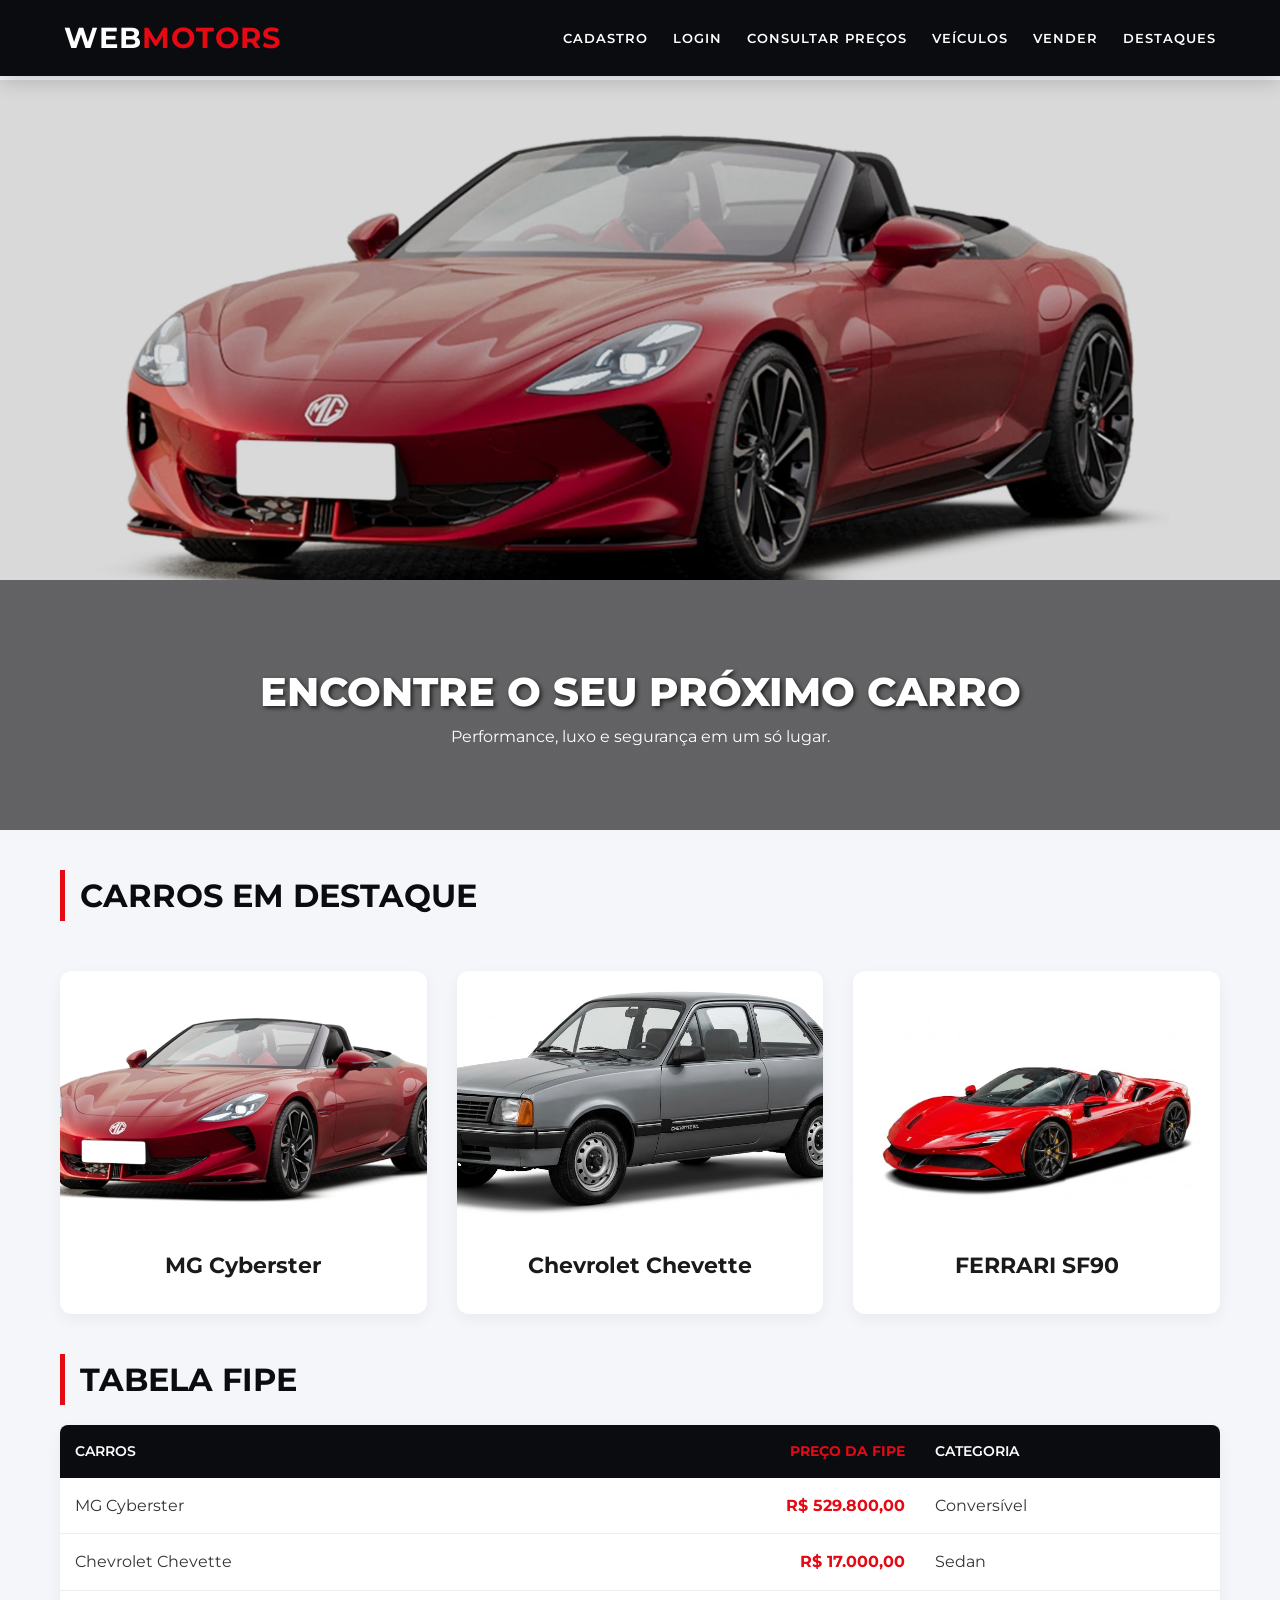
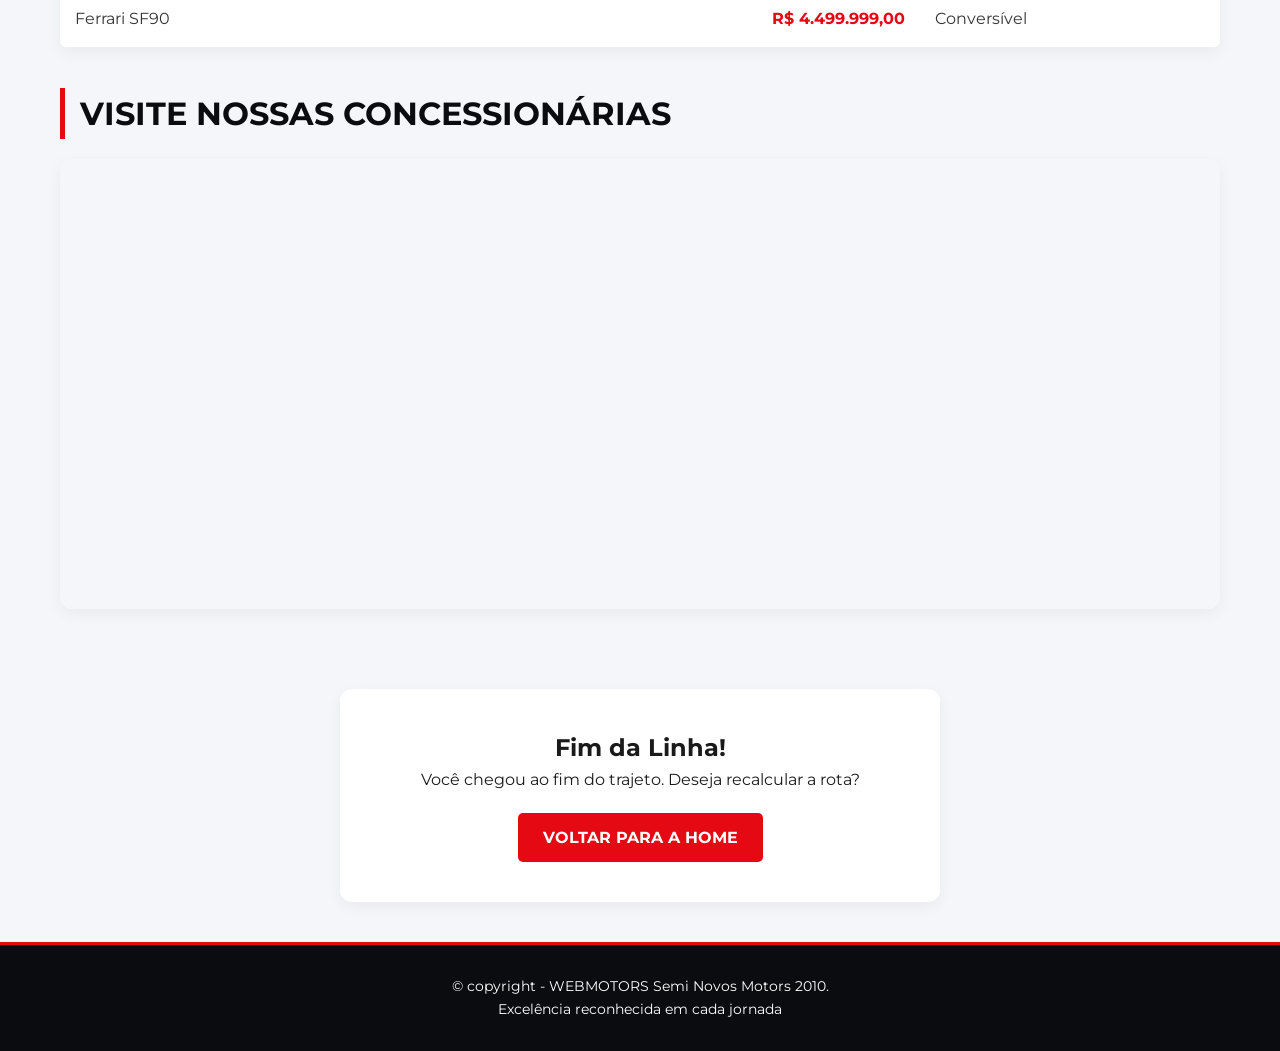
<file: index.html>
<!DOCTYPE html>
<html lang="pt-BR">
<head>
    <meta charset="UTF-8">
    <meta name="viewport" content="width=device-width, initial-scale=1.0">
    <title>WEBMOTORS | Concessionária Premium</title>
    
    <!-- Fonte Premium -->
    <link href="https://fonts.googleapis.com/css2?family=Montserrat:wght@400;600;700;800&display=swap" rel="stylesheet">
    
    <style>
        /* ==========================================================================
           1. RESET & CONFIGURAÇÕES GERAIS
           ========================================================================== */
        * {
            margin: 0;
            padding: 0;
            box-sizing: border-box;
            transition: all 0.3s ease;
        }

        body {
            font-family: 'Montserrat', 'Segoe UI', Arial, sans-serif;
            background-color: #f4f6f9;
            color: #1a1a1a;
            line-height: 1.6;
        }

        /* ==========================================================================
           2. CABEÇALHO & MENU (HEADER)
           ========================================================================== */
        .header {
            background-color: #0b0c10;
            color: #ffffff;
            padding: 15px 5%;
            position: fixed;
            width: 100%;
            top: 0;
            z-index: 1000;
            display: flex;
            justify-content: space-between;
            align-items: center;
            box-shadow: 0 4px 20px rgba(0, 0, 0, 0.2);
            flex-wrap: wrap; /* Para telas menores */
        }
        
        .header h2 {
            border: none;
            color: white;
            margin: 0;
            padding: 0;
            font-size: 1.8rem;
            letter-spacing: 1px;
        }

        .nav-menu ul {
            list-style: none;
            display: flex;
            gap: 25px; /* Espaçamento ajustado para caber mais links */
            flex-wrap: wrap;
        }

        .nav-menu a {
            color: #ffffff;
            text-decoration: none;
            font-weight: 600;
            text-transform: uppercase;
            font-size: 0.8rem;
            letter-spacing: 1px;
        }

        .nav-menu a:hover {
            color: #e50914;
        }

        /* ==========================================================================
           3. CORPO PRINCIPAL & BANNER
           ========================================================================== */
        main {
            margin-top: 80px;
        }

        .banner {
            background: linear-gradient(rgba(0, 0, 0, 0.6), rgba(0, 0, 0, 0.6)), 
                        url('https://images.unsplash.com/photo-1503376780353-7e6692767b70?auto=format&fit=crop&w=1920&q=80') no-repeat center center/cover;
            padding: 80px 20px;
            margin: 0 0 40px 0;
            text-align: center;
            color: white;
        }

        .banner h1 {
            font-size: 2.5rem;
            font-weight: 800;
            text-transform: uppercase;
            text-shadow: 2px 2px 4px rgba(0,0,0,0.7);
        }

        /* ==========================================================================
           4. VITRINE DE PRODUTOS (CARROS EM DESTAQUE)
           ========================================================================== */
        .products, .location-section, .table-section {
            max-width: 1200px;
            margin: 0 auto;
            padding: 0 20px 40px 20px;
        }

        .products {
            display: grid;
            grid-template-columns: repeat(auto-fit, minmax(300px, 1fr));
            gap: 30px;
        }

        h2.section-title {
            grid-column: 1 / -1;
            font-size: 2rem;
            text-transform: uppercase;
            border-left: 5px solid #e50914;
            padding-left: 15px;
            margin-bottom: 20px;
            color: #0b0c10;
        }

        .products-card {
            background-color: #ffffff;
            border-radius: 12px;
            overflow: hidden;
            box-shadow: 0 5px 15px rgba(0, 0, 0, 0.05);
            display: flex;
            flex-direction: column;
        }

        .products-card:hover {
            transform: translateY(-10px);
            box-shadow: 0 15px 30px rgba(0, 0, 0, 0.15);
        }

        .products-card img {
            width: 100%;
            height: 250px;
            object-fit: cover;
        }

        .products-card-content {
            padding: 20px;
            text-align: center;
        }

        .products-card-content h3 {
            font-size: 1.4rem;
            color: #1a1a1a;
            margin-bottom: 10px;
        }

        /* ==========================================================================
           5. TABELA FIPE (Estilo Integrado)
           ========================================================================== */
        .product-table {
            border-collapse: collapse;
            width: 100%;
            background-color: #ffffff;
            box-shadow: 0 5px 15px rgba(0, 0, 0, 0.05);
            border-radius: 8px;
            overflow: hidden;
            margin-top: 20px;
        }

        .product-table th {
            background-color: #0b0c10;
            color: #ffffff;
            font-weight: 600;
            text-transform: uppercase;
            font-size: 14px;
            padding: 15px;
            text-align: left;
        }

        .product-table td {
            padding: 15px;
            border-bottom: 1px solid #eeeeee;
            color: #333;
        }

        .product-table tbody tr:hover {
            background-color: #f4f6f9;
        }

        .product-table td:nth-child(2), .product-table th:nth-child(2) {
            text-align: right;
            font-weight: 700;
            color: #e50914;
        }

        /* ==========================================================================
           6. MAPA & FIM DA LINHA
           ========================================================================== */
        .map-wrapper {
            border-radius: 12px;
            overflow: hidden;
            box-shadow: 0 5px 15px rgba(0, 0, 0, 0.05);
            margin-top: 20px;
        }
        
        .map-wrapper iframe {
            width: 100%;
            display: block;
        }

        .meu-conteiner {
            background-color: #ffffff;
            padding: 40px;
            text-align: center;
            border-radius: 12px;
            box-shadow: 0 5px 15px rgba(0, 0, 0, 0.05);
            margin: 40px auto;
            max-width: 600px;
        }

        .meu-botao {
            display: inline-block;
            margin-top: 20px;
            padding: 12px 25px;
            background-color: #e50914;
            color: #ffffff;
            text-decoration: none;
            font-weight: bold;
            border-radius: 5px;
            text-transform: uppercase;
        }

        .meu-botao:hover {
            background-color: #b90710;
            transform: scale(1.05);
        }

        /* ==========================================================================
           7. SLIDER ANIMADO INFINITO
           ========================================================================== */
        .slider-container {
            width: 100%;
            height: 500px;
            overflow: hidden;
            position: relative;
            background-color: #000;
        }

        .slider-track {
            display: flex;
            width: calc(100% * 8);
            height: 100%;
            animation: scroll 40s linear infinite;
        }

        .slide {
            width: 100vw;
            height: 100%;
            flex-shrink: 0;
        }

        .slide img {
            width: 100%;
            height: 100%;
            object-fit: cover;
            filter: brightness(0.85);
        }

        .slider-container:hover .slider-track {
            animation-play-state: paused;
        }

        @keyframes scroll {
            0% { transform: translateX(0); }
            100% { transform: translateX(-400vw); } /* Ajustado para 4 imagens */
        }

        /* ==========================================================================
           8. FOOTER
           ========================================================================== */
        .footer {
            background-color: #0b0c10;
            color: #ffffff;
            text-align: center;
            padding: 30px 20px;
            font-size: 0.9rem;
            border-top: 3px solid #e50914;
        }
    </style>
</head>
<body>

    <!-- CABEÇALHO -->
    <header class="header" id="HOME">
        <h2>WEB<span style="color: #e50914;">MOTORS</span></h2>
        
        <nav class="nav-menu">
            <ul>
                <!-- Links de Cadastro e Login -->
                <li><a href="http://127.0.0.1:5500/cadastro.html">Cadastro</a></li>
                <li><a href="http://127.0.0.1:5500/LOGIN.HTML">Login</a></li>
                <!-- Links da Webmotors -->
                <li><a href="https://www.webmotors.com.br/">Consultar preços</a></li>
                <li><a href="https://www.webmotors.com.br/carros-usados/sp?lkid=1000&tipoveiculo=carros-usados&estadocidade=S%C3%A3o%20Paulo&page=1">Veículos</a></li>
                <li><a href="https://www.webmotors.com.br/vender-carro?lkid=1006">Vender</a></li>
                <li><a href="#estoque">Destaques</a></li>
            </ul>
        </nav>
    </header>

    <main>
        <!-- SLIDER INFINITO (Com as suas imagens) -->
        <div class="slider-container">
            <div class="slider-track">
                <!-- Imagens Originais -->
                <div class="slide"><img src="carro1(2).png" alt="Carro 1"></div>
                <div class="slide"><img src="carro2.jpg" alt="Carro 2"></div>
                <div class="slide"><img src="carro3.jpg" alt="Carro 3"></div>
               
                <!-- Imagens Duplicadas para animação infinita -->
                <div class="slide"><img src="carro1(2).png" alt="Carro 1"></div>
                <div class="slide"><img src="carro2.jpg" alt="Carro 2"></div>
                <div class="slide"><img src="carro3.jpg" alt="Carro 3"></div>
                
            </div>
        </div>

        <section class="banner">
            <h1>Encontre o seu próximo carro</h1>
            <p>Performance, luxo e segurança em um só lugar.</p>
        </section>

        <!-- VITRINE DE VEÍCULOS (Estilo Grid do Premium + Conteúdo do Webmotors) -->
        <section id="estoque" class="products">
            <h2 class="section-title">CARROS EM DESTAQUE</h2>
            
            <article class="products-card">
                <a href="http://127.0.0.1:5500/index2.html">
                    <img src="carro1(2).png" alt="MG Cyberster">
                </a>
                <div class="products-card-content">
                    <h3>MG Cyberster</h3>
                </div>
            </article>

            <article class="products-card">
                <a href="http://127.0.0.1:5500/index3.html">
                    <img src="carro2.jpg" alt="Chevrolet Chevette">
                </a>
                <div class="products-card-content">
                    <h3>Chevrolet Chevette</h3>
                </div>
            </article>

            <article class="products-card">
                <a href="http://127.0.0.1:5500/index4.html">
                    <img src="carro3.jpg" alt="FERRARI SF90">
                </a>
                <div class="products-card-content">
                    <h3>FERRARI SF90</h3>
                </div>
            </article>
        </section>

        <!-- TABELA FIPE -->
        <section class="table-section">
            <h2 class="section-title">Tabela FIPE</h2>
            <table class="product-table">
                <thead>
                    <tr>
                        <th>Carros</th>
                        <th>Preço da Fipe</th>
                        <th>Categoria</th>

                    </tr>
                </thead>
                <tbody>
                    <tr>
                        <td>MG Cyberster</td>
                        <td>R$ 529.800,00</td>
                        <td>Conversível</td>
                    </tr>
                    <tr>
                        <td>Chevrolet Chevette</td>
                        <td>R$ 17.000,00</td>
                        <td>Sedan</td>
                    </tr>
                    <tr>
                        <td>Ferrari SF90</td>
                        <td>R$ 4.499.999,00</td>
                        <td>Conversível</td>
                    </tr>
                </tbody>
            </table>
        </section>

        <!-- SEÇÃO DE LOCALIZAÇÃO (IFRAME) -->
        <section id="localizacao" class="location-section">
            <h2 class="section-title">Visite Nossas Concessionárias</h2>
            <div class="map-wrapper">
                <iframe src="https://www.google.com/maps/embed?pb=!1m16!1m12!1m3!1d58790.07135683362!2d-43.25204171277279!3d-22.936248239318598!2m3!1f0!2f0!3f0!3m2!1i1024!2i768!4f13.1!2m1!1sconcession%C3%A1rias%20de%20ve%C3%ADculos!5e0!3m2!1spt-BR!2sbr!4v1784293839719!5m2!1spt-BR!2sbr" height="450" style="border:0;" allowfullscreen="" loading="lazy" referrerpolicy="strict-origin-when-cross-origin"></iframe>
            </div>
        </section>

        <!-- FIM DA LINHA -->
        <section class="meu-conteiner">
            <h2>Fim da Linha!</h2>
            <p>Você chegou ao fim do trajeto. Deseja recalcular a rota?</p>
            <a href="index.html" class="meu-botao">Voltar para a Home</a>
        </section>

    </main>

    <!-- RODAPÉ -->
    <footer class="footer">
        <p>&copy; copyright - WEBMOTORS Semi Novos Motors 2010.</p>
        <p>Excelência reconhecida em cada jornada</p>
    </footer>

</body>
</html>
</file>
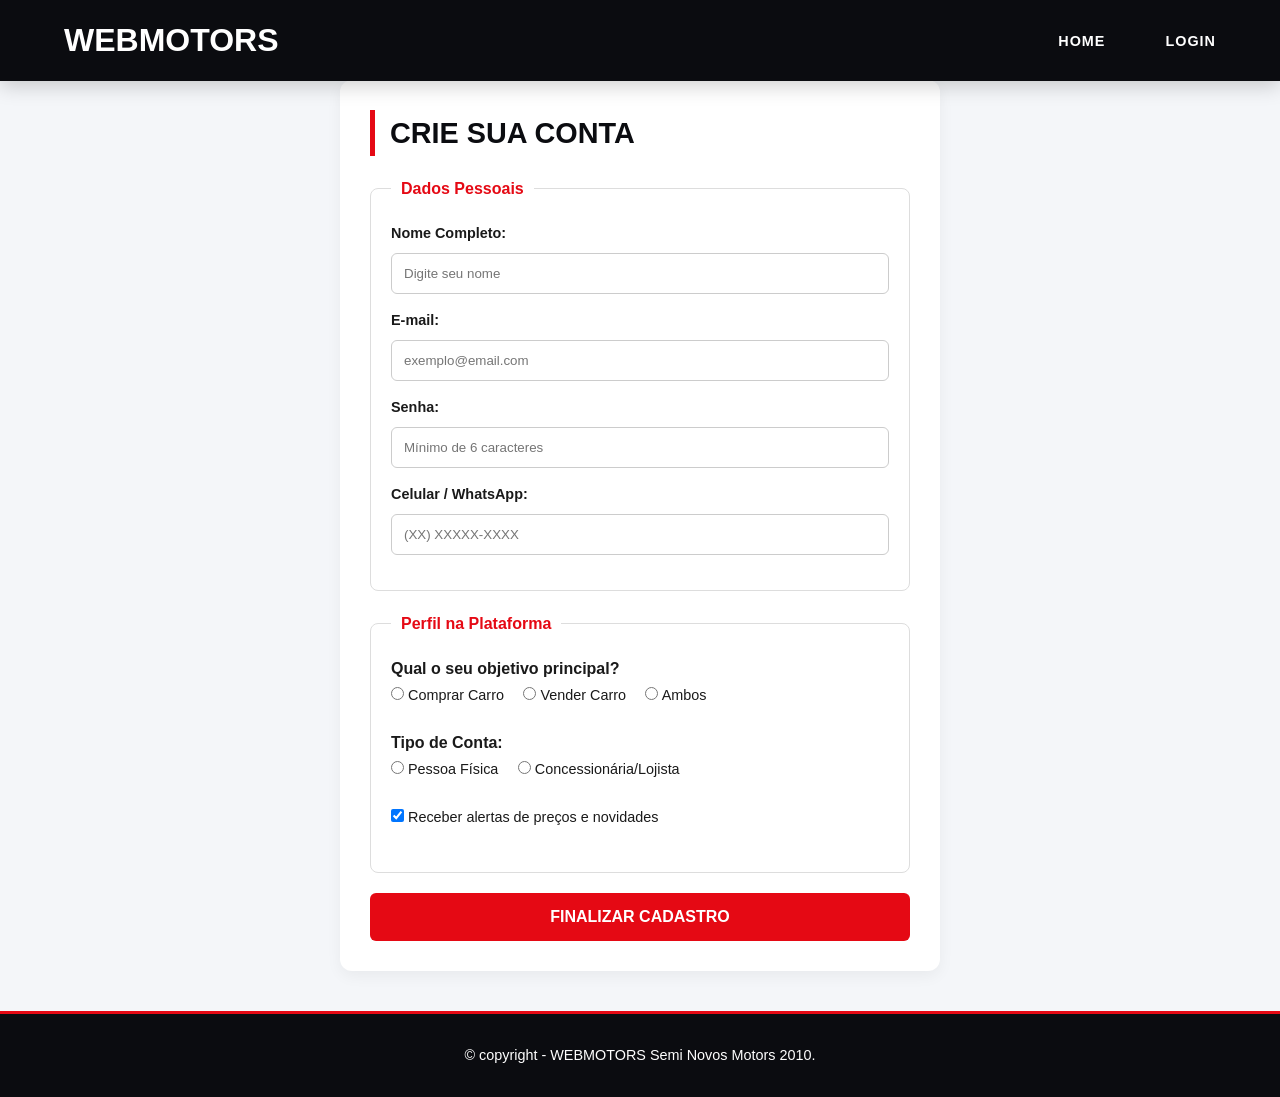
<file: CADASTRO.HTML>
<!DOCTYPE html>
<html lang="pt-BR">
<head>
    <meta charset="UTF-8">
    <meta name="viewport" content="width=device-width, initial-scale=1.0">
    <title>Cadastro - Webmotors Seminovos</title>
    <link rel="stylesheet" href="style.css"> 
    
    <style>
        /* Estilos complementares específicos para o formulário */
        .form-container {
            max-width: 600px;
            margin: 40px auto;
            background-color: #ffffff;
            padding: 30px;
            border-radius: 12px;
            box-shadow: 0 5px 15px rgba(0, 0, 0, 0.05);
        }
        .form-container h2 {
            font-size: 1.8rem;
            margin-bottom: 20px;
            border-left: 5px solid #e50914;
            padding-left: 15px;
            color: #0b0c10;
        }
        fieldset {
            border: 1px solid #ddd;
            border-radius: 8px;
            padding: 20px;
            margin-bottom: 20px;
        }
        legend {
            font-weight: 600;
            color: #e50914;
            padding: 0 10px;
        }
        label {
            display: block;
            margin-bottom: 8px;
            font-weight: 600;
            font-size: 0.9rem;
        }
        input[type="text"], input[type="email"], input[type="password"], input[type="number"], select {
            width: 100%;
            padding: 12px;
            margin-bottom: 15px;
            border: 1px solid #ccc;
            border-radius: 6px;
            font-family: inherit;
        }
        .radio-group, .checkbox-group {
            margin-bottom: 15px;
        }
        .radio-group label, .checkbox-group label {
            display: inline-block;
            margin-right: 15px;
            font-weight: normal;
        }
        button[type="submit"] {
            width: 100%;
            background-color: #e50914;
            color: #fff;
            border: none;
            padding: 15px;
            font-size: 1rem;
            font-weight: bold;
            border-radius: 6px;
            cursor: pointer;
            text-transform: uppercase;
            transition: background-color 0.3s;
        }
        button[type="submit"]:hover {
            background-color: #b80710;
        }
    </style>
</head>
<body>
    
    <header class="header" id="home">
        <h1>WEBMOTORS</h1>
        <nav class="nav-menu">
            <ul>
                <li><a href="index.html">HOME</a></li>
                <li><a href="login.html">LOGIN</a></li>
            </ul>
        </nav>
    </header>

    <main>
        <section id="contato" class="form-container">
            <h2>Crie sua Conta</h2>

            <form class="form-contact">
                <fieldset>
                    <legend>Dados Pessoais</legend>

                    <label for="nome">Nome Completo:</label>
                    <input type="text" id="nome" name="nome" required placeholder="Digite seu nome">

                    <label for="email">E-mail:</label>
                    <input type="email" id="email" name="email" required placeholder="exemplo@email.com">

                    <label for="senha">Senha:</label>
                    <input type="password" id="senha" name="senha" required minlength="6" placeholder="Mínimo de 6 caracteres">

                    <label for="telefone">Celular / WhatsApp:</label>
                    <input type="text" id="telefone" name="telefone" required placeholder="(XX) XXXXX-XXXX">
                </fieldset>

                <fieldset>
                    <legend>Perfil na Plataforma</legend>

                    <p><strong>Qual o seu objetivo principal?</strong></p>
                    <div class="radio-group">
                        <label><input type="radio" name="objetivo" value="comprar" required> Comprar Carro</label>
                        <label><input type="radio" name="objetivo" value="vender"> Vender Carro</label>
                        <label><input type="radio" name="objetivo" value="ambos"> Ambos</label>
                    </div>

                    <p><strong>Tipo de Conta:</strong></p>
                    <div class="radio-group">
                        <label><input type="radio" name="tipo" value="pf" required> Pessoa Física</label>
                        <label><input type="radio" name="tipo" value="pj"> Concessionária/Lojista</label>
                    </div>

                    <div class="checkbox-group">
                        <label><input type="checkbox" name="alertas" checked> Receber alertas de preços e novidades</label>
                    </div>
                </fieldset>

                <button type="submit">FINALIZAR CADASTRO</button> 
            </form>
        </section>
    </main>

    <footer class="footer">
        <p>&copy; copyright - WEBMOTORS Semi Novos Motors 2010.</p>
    </footer>

</body>
</html>
</file>
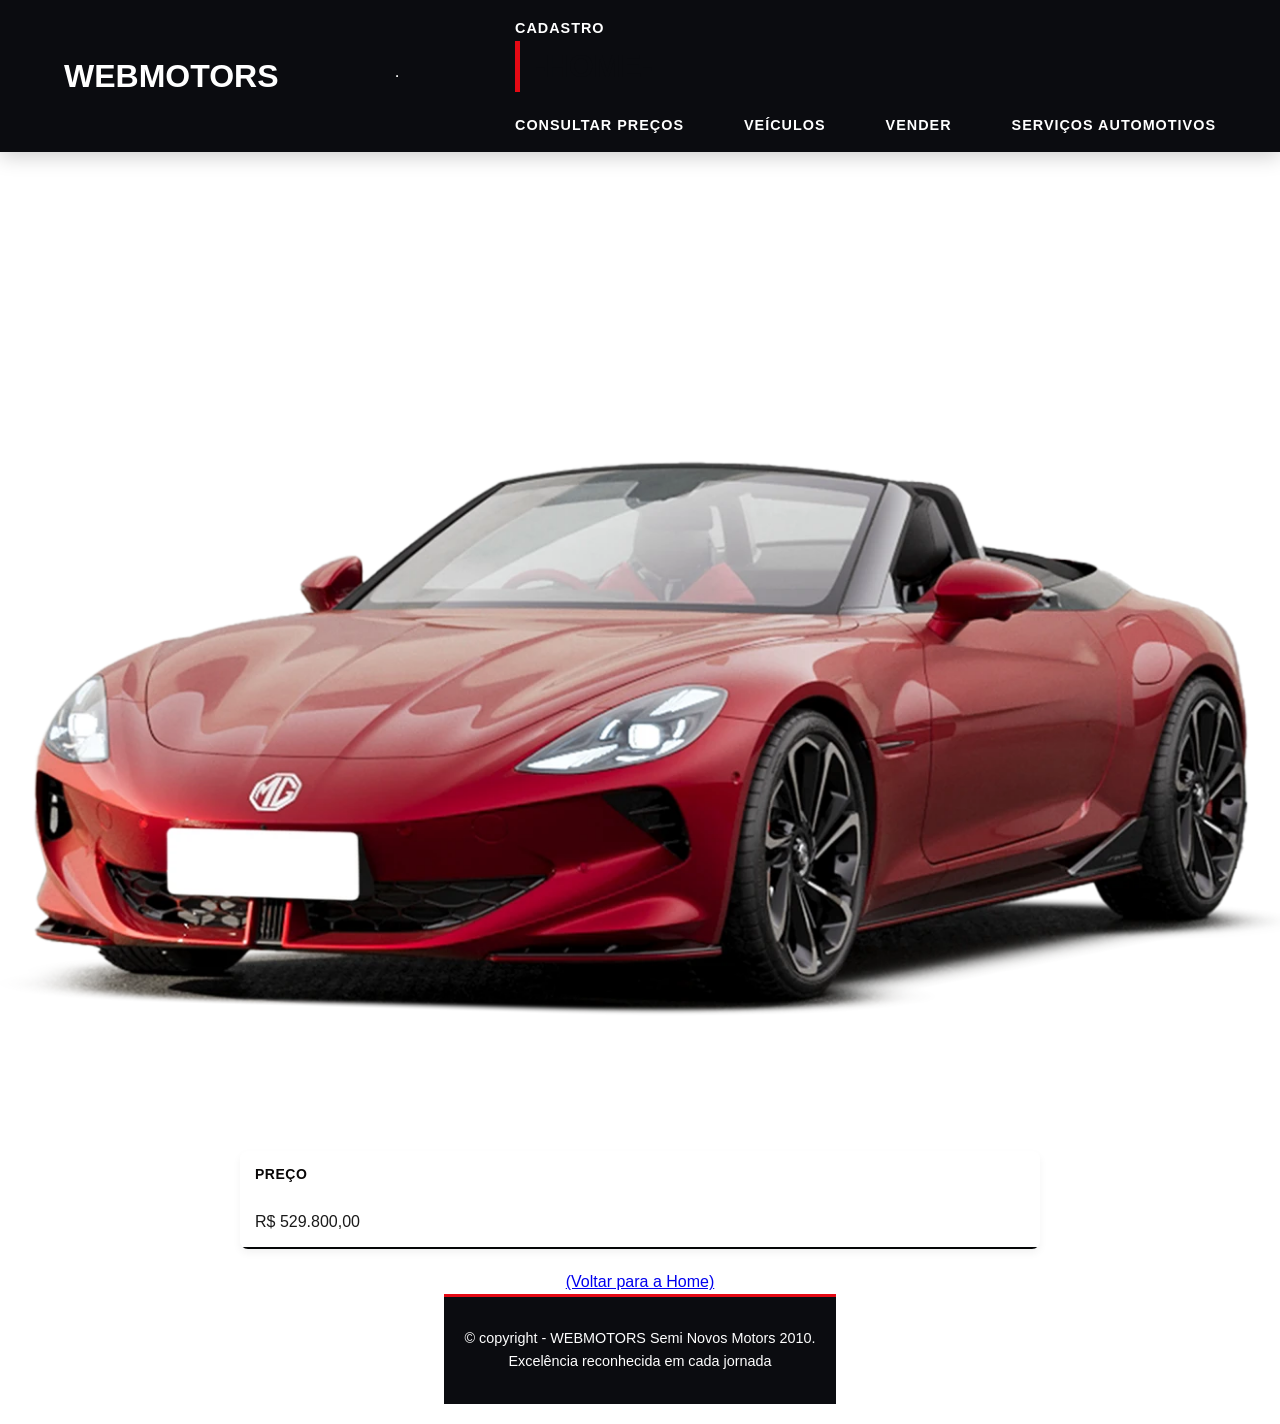
<file: index2.html>
<!DOCTYPE html>
<html lang="pt-BR">
<head>
    <meta charset="UTF-8">
    <meta name="viewport" content="width=device-width, initial-scale=1.0">
    <title>MG Cyberster</title>

    </head>


    
    <header class="header" id="HOME">
        <h1>WEBMOTORS</h1>
        <hr>

        
        
        <nav class="nav-menu">
            <ul>
                <li><a href="http://127.0.0.1:5500/FORMULARIO.HTML">CADASTRO</a></li>
                </ul>
         
        <h2>-HOME-</h2>
            
            <ul>
                <li><a href="https://www.webmotors.com.br/">Consultar preços</a></li>
                <li><a href="https://www.webmotors.com.br/carros-usados/sp?lkid=1000&tipoveiculo=carros-usados&estadocidade=S%C3%A3o%20Paulo&page=1">Veículos</a></li>
                <li><a href="https://www.webmotors.com.br/vender-carro?lkid=1006">Vender</a></li>
                <li><a href="https://www.webmotors.com.br/servicos-automotivos?lkid=2473">Serviços automotivos</a></li>
            </ul>
        </nav>
    </header>
</head>

<link rel="stylesheet" href="style.css">

<body>
     <style>
        
        body {
            font-family: 'Segoe UI', Tahoma, Geneva, Verdana, sans-serif;
            background-color: #ffffff;
            padding: 20px;
        }

        .product-table {
            border-collapse: collapse;
            width: 100%;
            max-width: 800px;
            background-color: #ffffff;
            box-shadow: 0 4px 8px rgba(0, 0, 0, 0.05);
            border-radius: 8px;
            overflow: hidden;
            margin: 20px auto;
        }

        th {
            background-color: #ffffff;
            color: #090707;
            font-weight: 600;
            text-transform: uppercase;
            font-size: 14px;
            letter-spacing: 0.5px;
        }

        th, td {
            padding: 12px 15px;
            text-align: left;
        }

        tbody tr {
            border-bottom: 1px solid #000000;
            transition: background-color 0.2s;
        }

        tbody tr:last-of-type {
            border-bottom: 2px solid #040607;
        }

        tbody tr:hover {
            background-color: #ffffff;
        }

        
        td:nth-child(2), th:nth-child(2) {
            text-align: right;
        }

       
        .products ul {
            list-style: none;
            padding: 0;
        }

        article {
        margin-top: 50px;
    }

    </style>

    <body style="
display: flex;
justify-content:center;
align-items: center;
flex-direction: column;"></body>

    <article>
                <nav><h1>MG Cyberster</h1>
                <hr>
                 <li><a href="https://www.webmotors.com.br/mg/cyberster/2026/77-kw-eletrico-gt-awd/387812/quero-negociar?origin=rb"><img src="carro1.jpg" alt="MG Cyberster" width="1300" class="imagem-centralizada"></a></li>>
            </article>
    <table class="product-table">
<thead>
<tr>

<th>Preço</th>

</tr>
</thead>
<tbody>
<tr>
<td>R$ 529.800,00</td>
</tr>

</tbody>
</table>

<section class="meu-conteiner">

            <a href="index.html" class="meu-botao">(Voltar para a Home)</a>
        </section>
    </main>

    <footer class="footer">
        <p>&copy; copyright - WEBMOTORS Semi Novos Motors 2010.</p>
        <p>Excelência reconhecida em cada jornada</p>
    </footer>

</body>
</html>
</file>
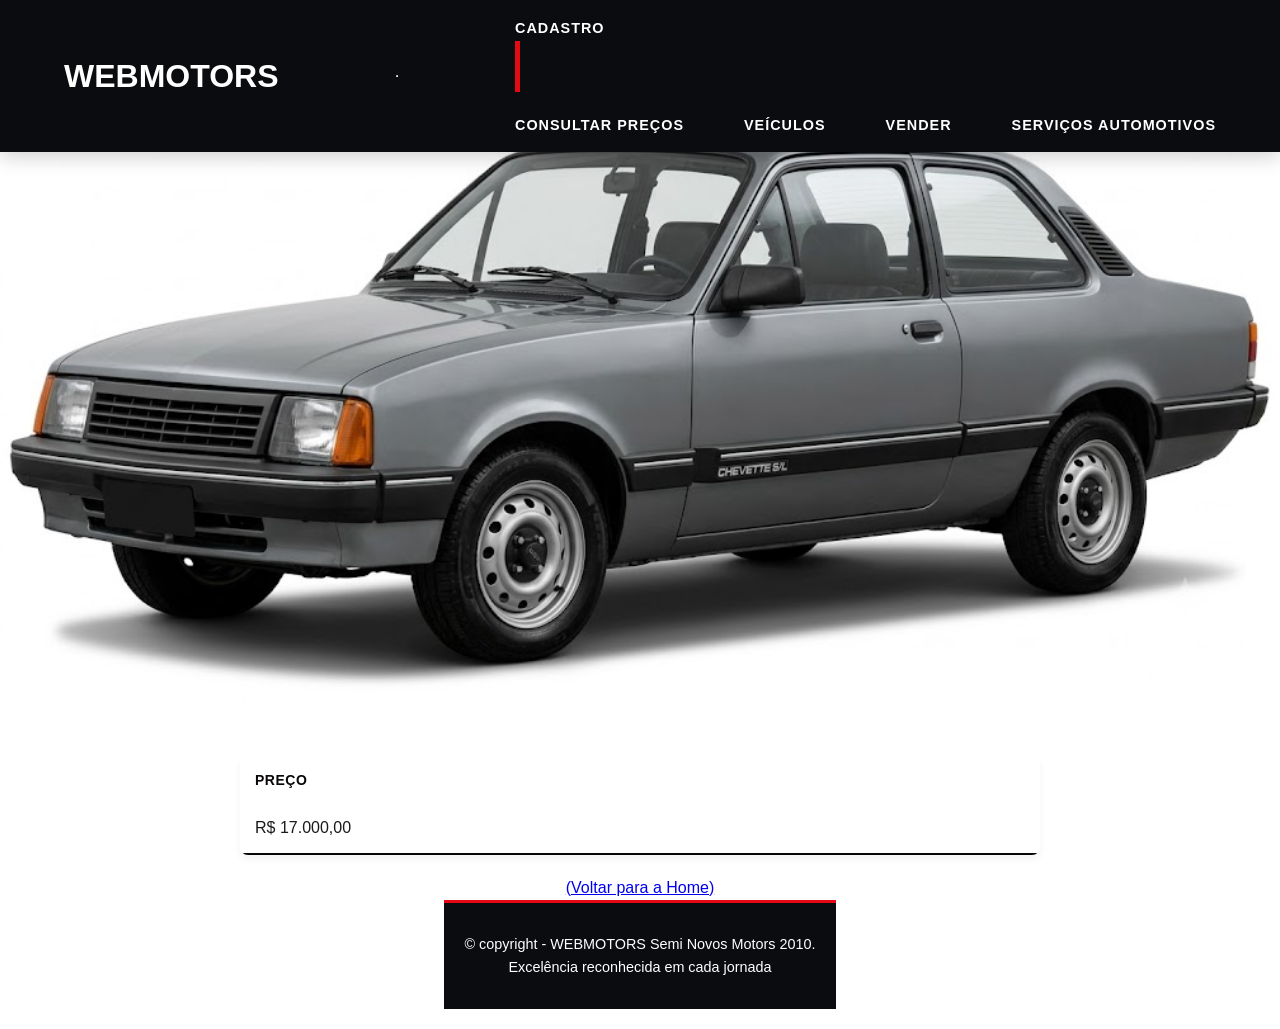
<file: index3.html>
<!DOCTYPE html>
<html lang="pt-BR">
<head>
    <meta charset="UTF-8">
    <meta name="viewport" content="width=device-width, initial-scale=1.0">
    <title>Chevette</title>
</head>

</head>


    
    <header class="header" id="HOME">
        <h1>WEBMOTORS</h1>
        <hr>

        
        
        <nav class="nav-menu">
            <ul>
                <li><a href="http://127.0.0.1:5500/FORMULARIO.HTML">CADASTRO</a></li>
                </ul>
         
        <h2>-HOME-</h2>
            
            <ul>
                <li><a href="https://www.webmotors.com.br/">Consultar preços</a></li>
                <li><a href="https://www.webmotors.com.br/carros-usados/sp?lkid=1000&tipoveiculo=carros-usados&estadocidade=S%C3%A3o%20Paulo&page=1">Veículos</a></li>
                <li><a href="https://www.webmotors.com.br/vender-carro?lkid=1006">Vender</a></li>
                <li><a href="https://www.webmotors.com.br/servicos-automotivos?lkid=2473">Serviços automotivos</a></li>
            </ul>
        </nav>
    </header>

    <link rel="stylesheet" href="style.css">

<body>
     <style>
        
        body {
            font-family: 'Segoe UI', Tahoma, Geneva, Verdana, sans-serif;
            background-color: #ffffff;
            padding: 20px;
        }

        .product-table {
            border-collapse: collapse;
            width: 100%;
            max-width: 800px;
            background-color: #ffffff;
            box-shadow: 0 4px 8px rgba(0, 0, 0, 0.05);
            border-radius: 8px;
            overflow: hidden;
            margin: 20px auto;
        }

        th {
            background-color: #ffffff;
            color: #090707;
            font-weight: 600;
            text-transform: uppercase;
            font-size: 14px;
            letter-spacing: 0.5px;
        }

        th, td {
            padding: 12px 15px;
            text-align: left;
        }

        tbody tr {
            border-bottom: 1px solid #000000;
            transition: background-color 0.2s;
        }

        tbody tr:last-of-type {
            border-bottom: 2px solid #040607;
        }

        tbody tr:hover {
            background-color: #ffffff;
        }

        
        td:nth-child(2), th:nth-child(2) {
            text-align: right;
        }

       
        .products ul {
            list-style: none;
            padding: 0;
        }
    </style>

    <body style="
display: flex;
justify-content:center;
align-items: center;
flex-direction: column;"></body>

    <article>
                <nav><h1>Chevrolet Chevette</h1>
                <hr>
                 <li><a href="https://www.facebook.com/marketplace/item/1618519625851495/?ref=search&referral_code=null&referral_story_type=post"><img src="carro2.jpg" alt="outlander" width="1300"></a></li>>
            </article>
    <table class="product-table">
<thead>
<tr>

<th>Preço</th>

</tr>
</thead>
<tbody>
<tr>
<td>R$ 17.000,00</td>
</tr>

</tbody>
</table>

<section class="meu-conteiner">

            <a href="index.html" class="meu-botao">(Voltar para a Home)</a>
        </section>
    </main>

    <footer class="footer">
        <p>&copy; copyright - WEBMOTORS Semi Novos Motors 2010.</p>
        <p>Excelência reconhecida em cada jornada</p>
    </footer>

</body>
</html>
</file>
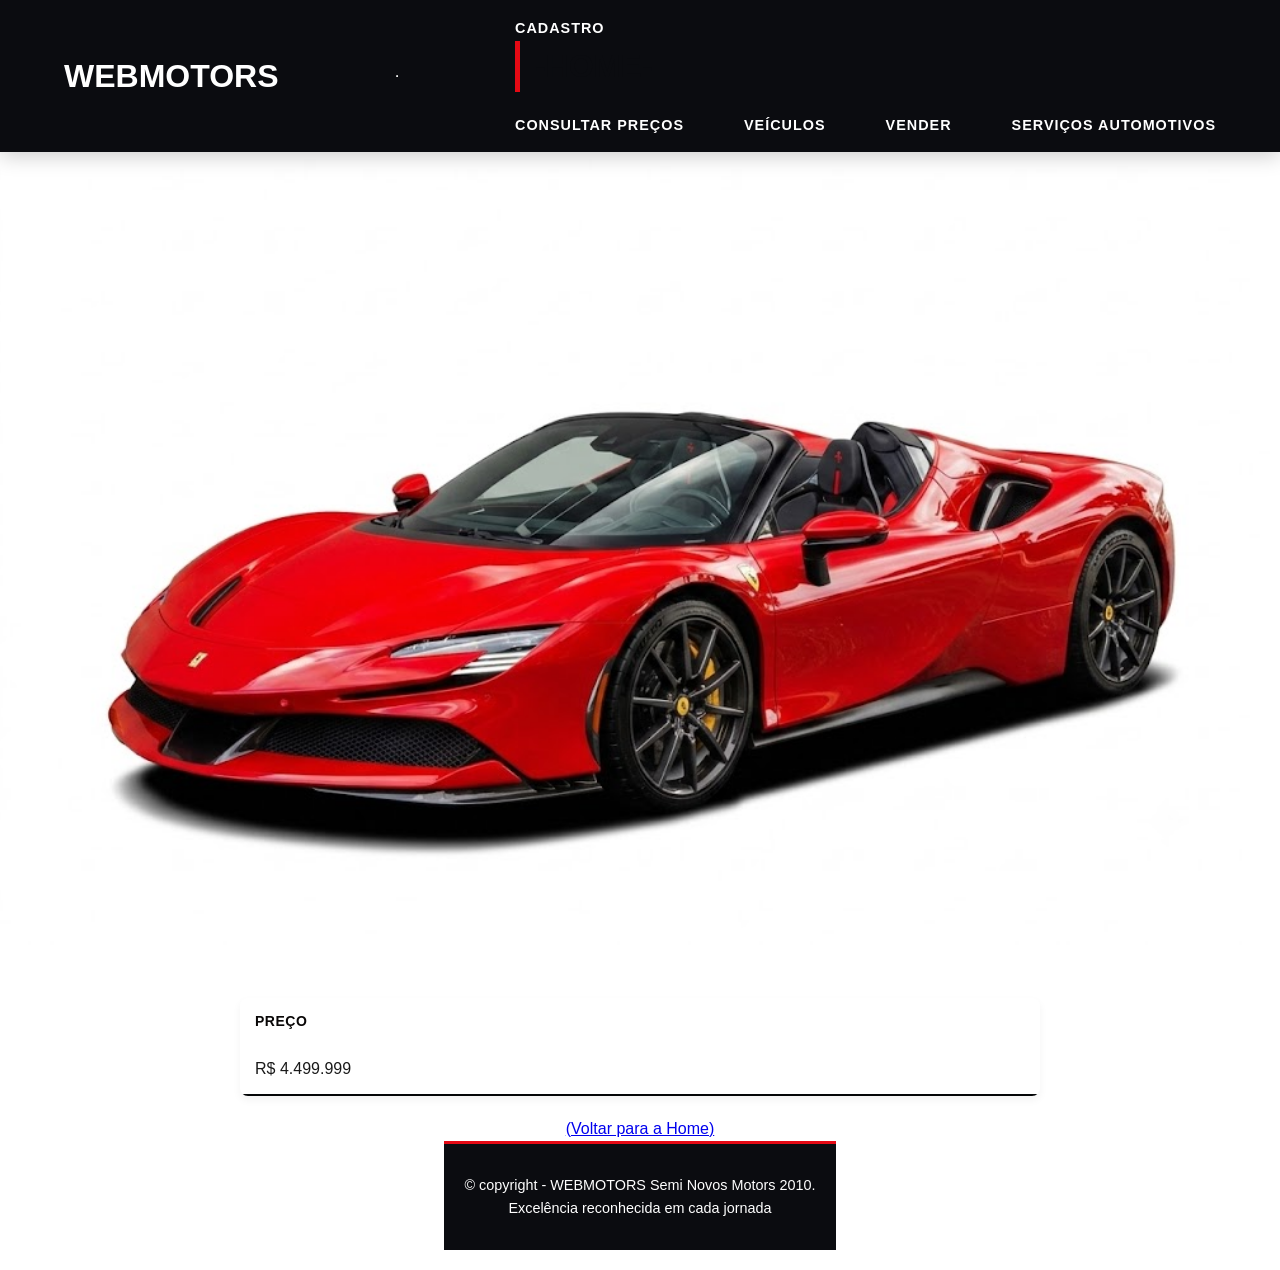
<file: index4.html>
<!DOCTYPE html>
<html lang="pt-BR">
<head>
    <meta charset="UTF-8">
    <meta name="viewport" content="width=device-width, initial-scale=1.0">
    <title>FERRARI SF90</title>
</head>

</head>


    
    <header class="header" id="HOME">
        <h1>WEBMOTORS</h1>
        <hr>

        
        
        <nav class="nav-menu">
            <ul>
                <li><a href="http://127.0.0.1:5500/FORMULARIO.HTML">CADASTRO</a></li>
                </ul>
         
        <h2>-HOME-</h2>
            
            <ul>
                <li><a href="https://www.webmotors.com.br/">Consultar preços</a></li>
                <li><a href="https://www.webmotors.com.br/carros-usados/sp?lkid=1000&tipoveiculo=carros-usados&estadocidade=S%C3%A3o%20Paulo&page=1">Veículos</a></li>
                <li><a href="https://www.webmotors.com.br/vender-carro?lkid=1006">Vender</a></li>
                <li><a href="https://www.webmotors.com.br/servicos-automotivos?lkid=2473">Serviços automotivos</a></li>
            </ul>
        </nav>
    </header>

    <link rel="stylesheet" href="style.css">

<body>
     <style>
        
        body {
            font-family: 'Segoe UI', Tahoma, Geneva, Verdana, sans-serif;
            background-color: #ffffff;
            padding: 20px;
        }

        .product-table {
            border-collapse: collapse;
            width: 100%;
            max-width: 800px;
            background-color: #ffffff;
            box-shadow: 0 4px 8px rgba(0, 0, 0, 0.05);
            border-radius: 8px;
            overflow: hidden;
            margin: 20px auto;
        }

        th {
            background-color: #ffffff;
            color: #090707;
            font-weight: 600;
            text-transform: uppercase;
            font-size: 14px;
            letter-spacing: 0.5px;
        }

        th, td {
            padding: 12px 15px;
            text-align: left;
        }

        tbody tr {
            border-bottom: 1px solid #000000;
            transition: background-color 0.2s;
        }

        tbody tr:last-of-type {
            border-bottom: 2px solid #040607;
        }

        tbody tr:hover {
            background-color: #ffffff;
        }

        
        td:nth-child(2), th:nth-child(2) {
            text-align: right;
        }

       
        .products ul {
            list-style: none;
            padding: 0;
        }
    </style>

    <body style="
display: flex;
justify-content:center;
align-items: center;
flex-direction: column;"></body>

    <article>
                <nav><h1>FERRARI SF90</h1>
                <hr>
                 <li><a href="https://www.facebook.com/marketplace/item/1836696511047433/?ref=search&referral_code=null&referral_story_type=post"><img src="carro3.jpg" alt="FERRARI SF90" width="1300"></a></li>>
            </article>
    <table class="product-table">
<thead>
<tr>

<th>Preço</th>

</tr>
</thead>
<tbody>
<tr>
<td>R$ 4.499.999</td>
</tr>

</tbody>
</table>

<section class="meu-conteiner">

            <a href="index.html" class="meu-botao">(Voltar para a Home)</a>
        </section>
    </main>

    <footer class="footer">
        <p>&copy; copyright - WEBMOTORS Semi Novos Motors 2010.</p>
        <p>Excelência reconhecida em cada jornada</p>
    </footer>

</body>
</html>
</file>
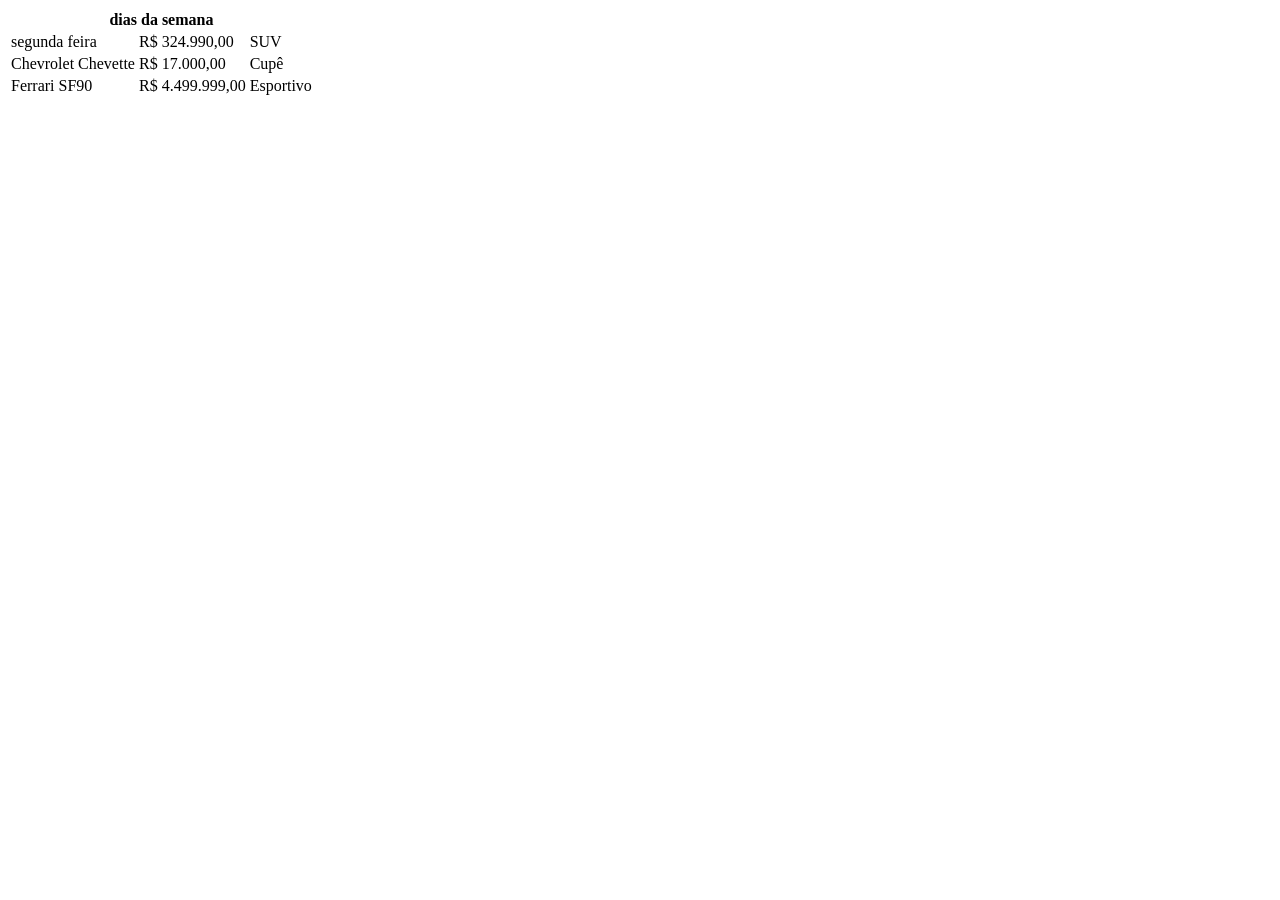
<file: index5.html>
<!DOCTYPE html>
<html lang="en">
<head>
    <meta charset="UTF-8">
    <meta name="viewport" content="width=device-width, initial-scale=1.0">
    <title>Document</title>
</head>
<body>
    
</body>
</html>
<table>
        <thead>
            <tr>
                <th colspan="3">dias da semana</th>

            </tr>
        </thead>
        <tbody>
            <tr>
                <td>segunda feira</td>
                <td>R$ 324.990,00</td>
                <td>SUV</td>
            </tr>
            <tr>
                <td>Chevrolet Chevette</td>
                <td>R$ 17.000,00</td>
                <td>Cupê</td>
            </tr>
            <tr>
                <td>Ferrari SF90</td>
                <td>R$ 4.499.999,00</td>
                <td>Esportivo</td>
            </tr>
        </tbody>
    </table>
</file>
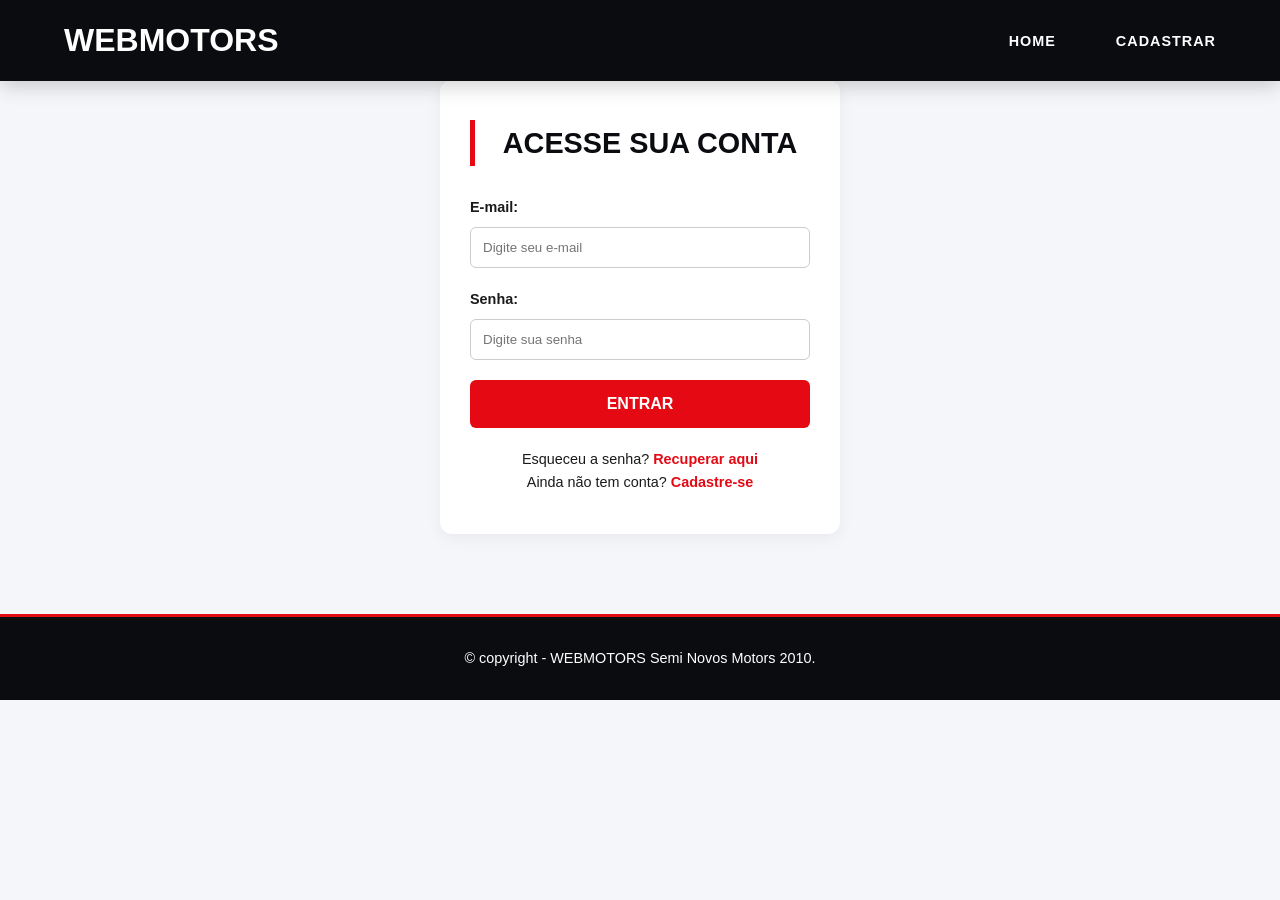
<file: LOGIN.HTML>
<!DOCTYPE html>
<html lang="pt-BR">
<head>
    <meta charset="UTF-8">
    <meta name="viewport" content="width=device-width, initial-scale=1.0">
    <title>Login - Webmotors Seminovos</title>
    <link rel="stylesheet" href="style.css"> 
    
    <style>
        /* Estilos do Login (Mantidos os anteriores) */
        .login-container {
            max-width: 400px;
            margin: 80px auto;
            background-color: #ffffff;
            padding: 40px 30px;
            border-radius: 12px;
            box-shadow: 0 5px 15px rgba(0, 0, 0, 0.05);
            text-align: center;
        }
        .login-container h2 {
            font-size: 1.8rem;
            margin-bottom: 30px;
            color: #0b0c10;
        }
        .login-container label {
            display: block;
            text-align: left;
            margin-bottom: 8px;
            font-weight: 600;
            font-size: 0.9rem;
        }
        .login-container input {
            width: 100%;
            padding: 12px;
            margin-bottom: 20px;
            border: 1px solid #ccc;
            border-radius: 6px;
            font-family: inherit;
        }
        .btn-principal {
            width: 100%;
            background-color: #e50914;
            color: #fff;
            border: none;
            padding: 15px;
            font-size: 1rem;
            font-weight: bold;
            border-radius: 6px;
            cursor: pointer;
            text-transform: uppercase;
            transition: background-color 0.3s;
        }
        .btn-principal:hover {
            background-color: #b80710;
        }
        .login-links {
            margin-top: 20px;
            font-size: 0.9rem;
        }
        .login-links a {
            color: #e50914;
            text-decoration: none;
            font-weight: 600;
            cursor: pointer;
        }

        /* NOVOS ESTILOS: Painel de Recuperação de Senha (Oculto por padrão) */
        #painel-recuperacao {
            display: none; /* Começa escondido */
            margin-top: 20px;
            padding-top: 20px;
            border-top: 1px solid #eee;
        }
        #painel-recuperacao p {
            font-size: 0.85rem;
            color: #666;
            margin-bottom: 15px;
        }
        .mensagem-sucesso {
            display: none;
            background-color: #d4edda;
            color: #155724;
            padding: 10px;
            border-radius: 6px;
            margin-top: 15px;
            font-size: 0.9rem;
        }
    </style>
</head>
<body>
    
    <header class="header" id="home">
        <h1>WEBMOTORS</h1>
        <nav class="nav-menu">
            <ul>
                <li><a href="index.html">HOME</a></li>
                <li><a href="cadastro.html">CADASTRAR</a></li>
            </ul>
        </nav>
    </header>

    <main>
        <section class="login-container">
            <h2>Acesse sua Conta</h2>

            <form id="form-login">
                <label for="email-login">E-mail:</label>
                <input type="email" id="email-login" required placeholder="Digite seu e-mail">

                <label for="senha">Senha:</label>
                <input type="password" id="senha" required placeholder="Digite sua senha">

                <button type="submit" class="btn-principal">ENTRAR</button> 
            </form>

            <div class="login-links">
                <p>Esqueceu a senha? <a onclick="mostrarRecuperacao()">Recuperar aqui</a></p>
                <p>Ainda não tem conta? <a href="cadastro.html">Cadastre-se</a></p>
            </div>

            <div id="painel-recuperacao">
                <h3>Recuperar Senha</h3>
                <p>Digite o e-mail cadastrado e enviaremos um link de recuperação.</p>
                
                <form id="form-recuperacao" onsubmit="enviarEmailRecuperacao(event)">
                    <input type="email" id="email-recuperacao" required placeholder="Seu e-mail cadastrado">
                    <button type="submit" class="btn-principal" style="background-color: #0b0c10;">ENVIAR LINK</button>
                </form>
                
                <div id="mensagem-enviado" class="mensagem-sucesso">
                    ✅ Link de recuperação enviado! Verifique sua caixa de entrada.
                </div>
            </div>

        </section>
    </main>

    <footer class="footer">
        <p>&copy; copyright - WEBMOTORS Semi Novos Motors 2010.</p>
    </footer>

    <script>
        // Função para mostrar o painel de recuperação e esconder a mensagem de sucesso caso já esteja aberta
        function mostrarRecuperacao() {
            const painel = document.getElementById('painel-recuperacao');
            
            // Alterna entre mostrar e esconder
            if (painel.style.display === 'block') {
                painel.style.display = 'none';
            } else {
                painel.style.display = 'block';
                document.getElementById('mensagem-enviado').style.display = 'none';
            }
        }

        // Função que simula o envio do e-mail
        function enviarEmailRecuperacao(event) {
            // Impede que a página recarregue ao enviar o formulário
            event.preventDefault(); 
            
            const emailDigitado = document.getElementById('email-recuperacao').value;

            // Aqui é onde, no futuro, você faria uma requisição (fetch/AJAX) para o seu Back-end.
            // Exemplo de como seria a requisição real:
            // fetch('https://sua-api.com/recuperar-senha', { method: 'POST', body: JSON.stringify({ email: emailDigitado }) })

            // Como estamos no Front-end, vamos apenas simular o sucesso:
            document.getElementById('mensagem-enviado').style.display = 'block';
            
            // Limpa o campo de e-mail após enviar
            document.getElementById('email-recuperacao').value = '';
            
            // Log no console só para o desenvolvedor ver que funcionou
            console.log(`Simulação: E-mail de recuperação "enviado" para ${emailDigitado}`);
        }
    </script>
</body>
</html>
</file>
<file: style.css>
/* ==========================================================================
   1. RESET & CONFIGURAÇÕES GERAIS
   ========================================================================== */
* {
    margin: 0;
    padding: 0;
    box-sizing: border-box;
    transition: all 0.3s ease; /* Transições suaves para efeitos de hover */
}

body {
    font-family: 'Montserrat', 'Segoe UI', Arial, sans-serif; /* Fonte mais esportiva/moderna */
    background-color: #f4f6f9; /* Fundo levemente acinzentado para destacar os cards brancos */
    color: #1a1a1a;
    line-height: 1.6;
}

/* ==========================================================================
   2. CABEÇALHO & MENU (HEADER)
   ========================================================================== */
.header {
    background-color: #0b0c10; /* Preto profundo para um ar mais premium */
    color: #ffffff;
    padding: 15px 5%;
    position: fixed;
    width: 100%;
    top: 0;
    z-index: 1000;
    display: flex;
    justify-content: space-between; /* Alinha logo à esquerda e menu à direita */
    align-items: center;
    box-shadow: 0 4px 20px rgba(0, 0, 0, 0.2);
}

.nav-menu ul {
    list-style: none;
    display: flex;
    gap: 60px; /* Espaçamento moderno entre os links */
}

.nav-menu a {
    color: #ffffff;
    text-decoration: none;
    font-weight: 600;
    text-transform: uppercase;
    font-size: 0.9rem;
    letter-spacing: 1px;
}

/* Efeito Hover refinado com linha vermelha embaixo */
.nav-menu a:hover {
    color: #e50914; /* Vermelho esportivo */
}

/* ==========================================================================
   3. CORPO PRINCIPAL & BANNER
   ========================================================================== */
main {
    margin-top: 80px; /* Ajustado para não cobrir o conteúdo devido ao header fixo */
}

.banner {
    background: linear-gradient(rgba(0, 0, 0, 0.6), rgba(0, 0, 0, 0.6)), 
                url('https://images.unsplash.com/photo-1503376780353-7e6692767b70?auto=format&fit=crop&w=1920&q=80') no-repeat center center/cover;
    padding: 100px 20px;
    margin: 0 0 40px 0; /* Ocupa a largura toda no topo */
    border-radius: 0;
    text-align: center;
    color: white;
}

.banner h1 {
    font-size: 2.8rem;
    font-weight: 800;
    text-transform: uppercase;
    text-shadow: 2px 2px 4px rgba(0,0,0,0.7);
    margin-bottom: 10px;
}

/* ==========================================================================
   4. VITRINE DE PRODUTOS (CARROS)
   ========================================================================== */
.products {
    max-width: 1200px;
    margin: 0 auto padding;
    padding: 0 20px 40px 20px;
    
    /* Mudamos para Grid: Cria um layout de duas colunas perfeito e responsivo */
    display: grid;
    grid-template-columns: repeat(auto-fit, minmax(300px, 1fr));
    gap: 30px;
}

h2 {
    grid-column: 1 / -1; /* Faz o título ocupar a largura total do Grid */
    font-size: 2rem;
    text-transform: uppercase;
    border-left: 5px solid #e50914; /* Detalhe lateral em vermelho */
    padding-left: 15px;
    margin-bottom: 20px;
    color: #0b0c10;
}

/* Cards dos Carros */
.products-card {
    background-color: #ffffff;
    border: none;
    padding: 1000px; /* Deixamos 0 para a imagem colar no topo do card */
    border-radius: 12px;
    overflow: hidden; /* Garante que a imagem respeite as bordas arredondadas */
    box-shadow: 0 5px 15px rgba(0, 0, 0, 0.05);
    display: flex;
    flex-direction: column;
}

/* Ajuste do conteúdo interno do card */
.products-card-content {
    padding: 20px;
}

/* Hover nos Cards (Efeito de levante e sombra) */
.products-card:hover {
    transform: translateY(-10px); /* O card "flutua" levemente */
    box-shadow: 0 15px 30px rgba(0, 0, 0, 0.15);
}

/* Imagens dos Carros */
.products-card img {
    width: 100%;
    height: 220px;
    object-fit: cover; /* Não distorce a imagem do carro */
    margin: 0;
}

/* Preço ou Destaques do Carro */
.products-card .price {
    font-size: 1.4rem;
    color: #e50914;
    font-weight: 700;
    margin-top: 10px;
}

/* ==========================================================================
   5. (FOOTER)
   ========================================================================== */
.footer {
    background-color: #0b0c10;
    color: #ffffff;
    text-align: center;
    padding: 30px 20px;
    font-size: 0.9rem;
    border-top: 3px solid #e50914;
}

/* ==========================================================================
   SLIDER ANIMADO INFINITO
   ========================================================================== */
.slider-container {
    width: 100%;
    height: 600px; /* Altura do seu banner de carros */
    overflow: hidden; /* Esconde as fotos que saem da tela */
    position: relative;
    background-color: #000;
}

/* A faixa que segura todas as fotos lado a lado */
.slider-track {
    display: flex;
    width: calc(100% * 8); /* Baseado no número total de slides (originais + duplicados) */
    height: 100%;
    /* Associa a animação 'scroll' criada abaixo.
       25s é o tempo total para dar uma volta completa. 
       Ajuste para mais segundos se quiser que passe mais devagar.
    */
    animation: scroll 45s linear infinite; 
}

/* Cada slide individual */
.slide {
    width: 100vw; /* Cada slide ocupa exatamente a largura da tela do usuário */
    height: 100%;
    flex-shrink: 0;
}

/* Garante que as fotos fiquem perfeitas sem distorcer */
.slide img {
    width: 100%;
    height: 100%;
    object-fit: cover; /* Corta a imagem perfeitamente mantendo a proporção */
    filter: brightness(0.85); /* Deixa a foto levemente mais escura para dar um ar premium */
}

/* Pausa o slider se o cliente passar o mouse por cima (opcional, mas muito elegante) */
.slider-container:hover .slider-track {
    animation-play-state: paused;
}

/* ==========================================================================
   ANIMAÇÃO DO SLIDER (KEYFRAMES)
   Como temos 4 imagens únicas e depois elas se repetem, 
   nós movemos o track até -400vw (que é o início da repetição) e resetamos para 0%
   ========================================================================== */
@keyframes scroll {
    0% {
        transform: translateX(0);
    }
    100% {
        transform: translateX(-400vw); /* -100vw multiplicado pela quantidade de imagens ÚNICAS (4) */
    }
}
</file>
